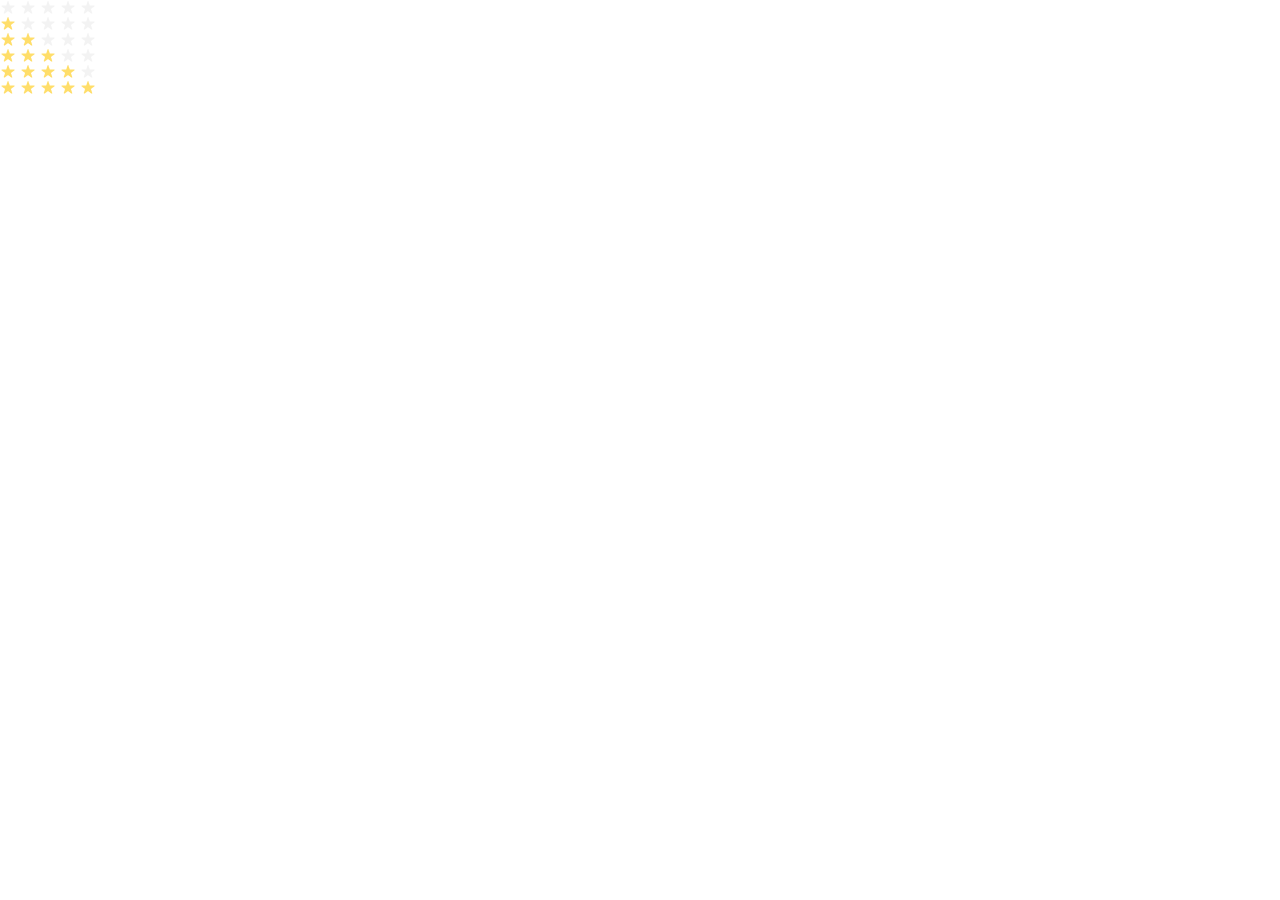
<file: index.html>
<!doctype html><html lang="en"><head><meta charset="utf-8"><title>Stars</title><link rel="stylesheet" href="index.e0c0fa38.css"></head><body> <div class="stars stars--0"> <div class="stars__star"></div> <div class="stars__star"></div> <div class="stars__star"></div> <div class="stars__star"></div> <div class="stars__star"></div> </div> <div class="stars stars--1"> <div class="stars__star"></div> <div class="stars__star"></div> <div class="stars__star"></div> <div class="stars__star"></div> <div class="stars__star"></div> </div> <div class="stars stars--2"> <div class="stars__star"></div> <div class="stars__star"></div> <div class="stars__star"></div> <div class="stars__star"></div> <div class="stars__star"></div> </div> <div class="stars stars--3"> <div class="stars__star"></div> <div class="stars__star"></div> <div class="stars__star"></div> <div class="stars__star"></div> <div class="stars__star"></div> </div> <div class="stars stars--4"> <div class="stars__star"></div> <div class="stars__star"></div> <div class="stars__star"></div> <div class="stars__star"></div> <div class="stars__star"></div> </div> <div class="stars stars--5"> <div class="stars__star"></div> <div class="stars__star"></div> <div class="stars__star"></div> <div class="stars__star"></div> <div class="stars__star"></div> </div> </body></html>
</file>
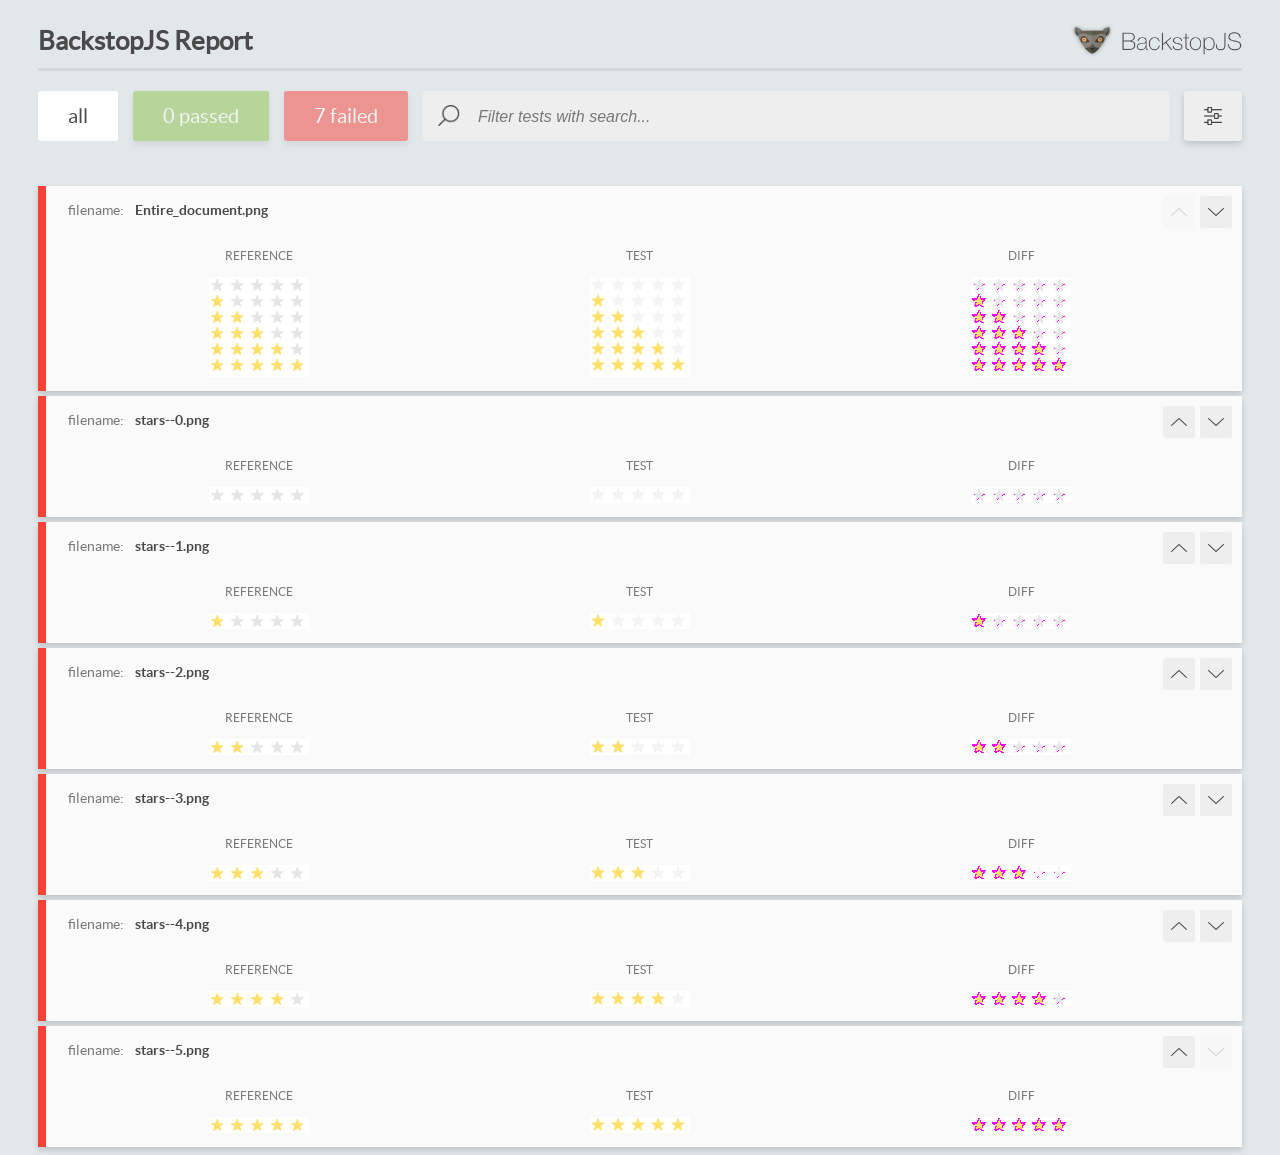
<file: report/html_report/index.html>
<!DOCTYPE html>
<html>
  <head>
    <meta charset="utf-8">
    <!-- Disable Cache -->
    <meta http-equiv="Cache-Control" content="no-cache, no-store, must-revalidate">
    <meta http-equiv="Pragma" content="no-cache">
    <meta http-equiv="Expires" content="0">

    <title>BackstopJS Report</title>

    <style>
      @font-face {
          font-family: 'latoregular';
          src: url('./assets/fonts/lato-regular-webfont.woff2') format('woff2'),
              url('./assets/fonts/lato-regular-webfont.woff') format('woff');
          font-weight: 400;
          font-style: normal;
      }
      @font-face {
          font-family: 'latobold';
          src: url('./assets/fonts/lato-bold-webfont.woff2') format('woff2'),
              url('./assets/fonts/lato-bold-webfont.woff') format('woff');
          font-weight: 700;
          font-style: normal;
      }

      .ReactModal__Body--open {
          overflow: hidden;
      }
      .ReactModal__Body--open .header {
        display: none;
      }

    </style>
  </head>
  <body style="background-color: #E2E7EA">
    <div id="root">

    </div>
    <script>
      function report (report) { // eslint-disable-line no-unused-vars
        window.tests = report;
      }
    </script>
    <script src="config.js"></script>
    <script src="index_bundle.js"></script>
  </body>
</html>
</file>
<file: index.e0c0fa38.css>
body{margin:0}.stars{display:flex}.stars__star{background-image:url(dea_star.5455f028.png);background-position:50%;background-repeat:no-repeat;width:16px;height:16px}.stars__star:not(:last-child){margin-right:4px}.stars--1 .stars__star:nth-child(-n+1),.stars--2 .stars__star:nth-child(-n+2),.stars--3 .stars__star:nth-child(-n+3),.stars--4 .stars__star:nth-child(-n+4),.stars--5 .stars__star:nth-child(-n+5){background-image:url(act_star.5f419104.png)}
/*# sourceMappingURL=index.e0c0fa38.css.map */
</file>
